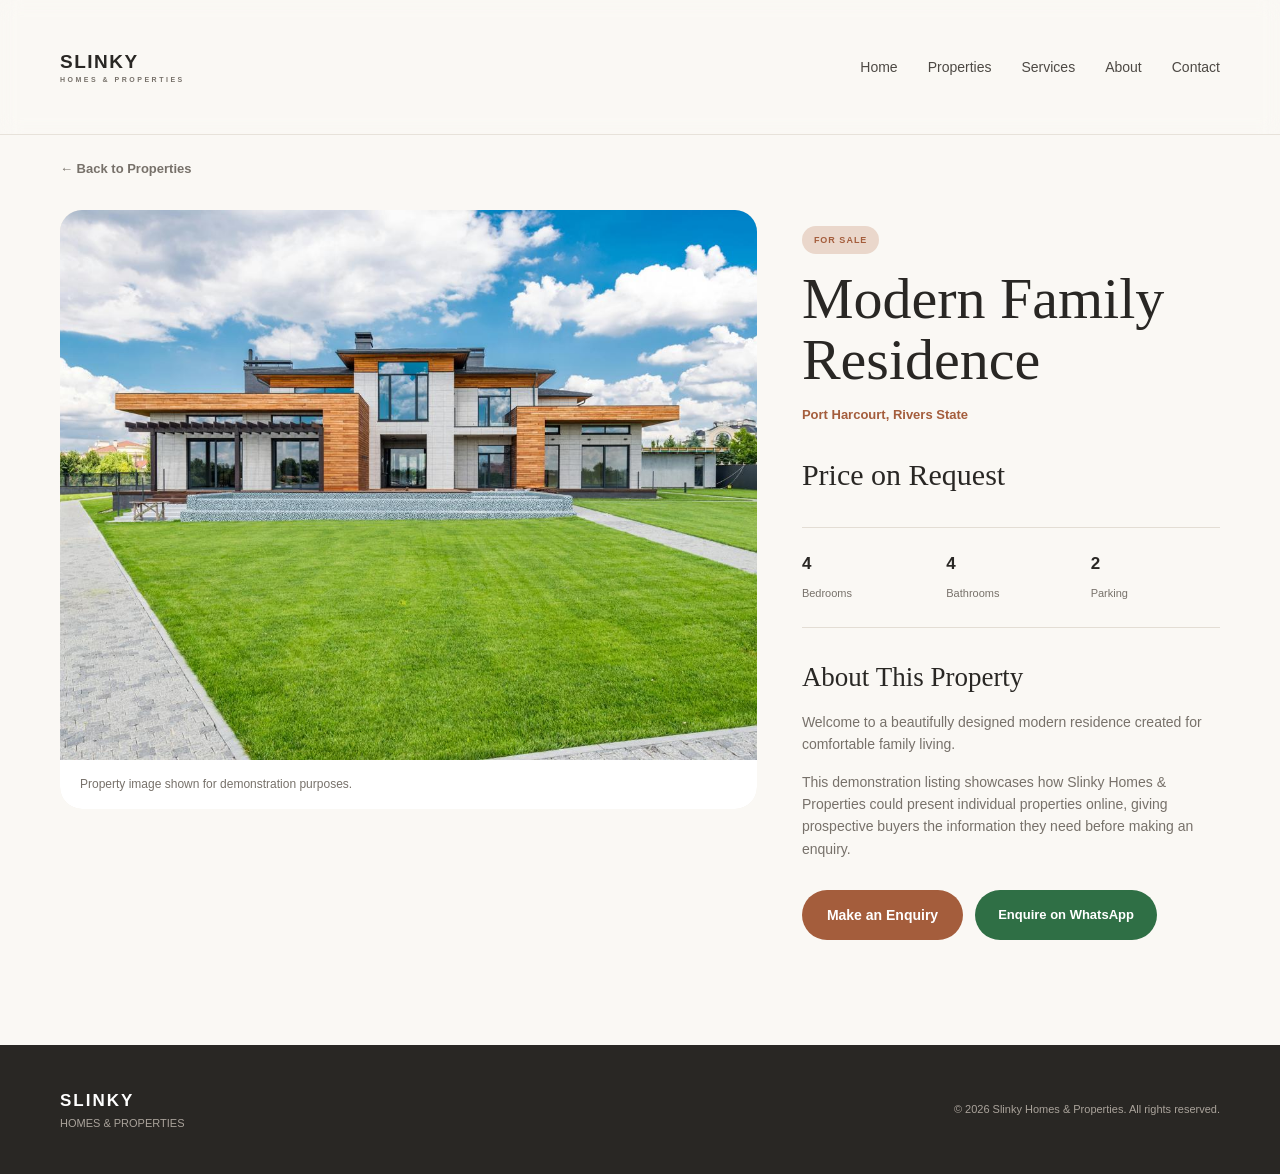
<file: property.html>
<!DOCTYPE html>
<html lang="en">

<head>

    <meta charset="UTF-8">

    <meta
        name="viewport"
        content="width=device-width, initial-scale=1.0"
    >

    <title>Modern Family Residence | Slinky Homes</title>

    <meta
        name="description"
        content="Explore this modern family residence from Slinky Homes & Properties."
    >

    <link rel="stylesheet" href="style.css">

    <style>

        /* =========================
           PROPERTY PAGE
        ========================== */

        .property-page {
    padding: 155px 0 90px;
}


        .property-back {
    position: relative;
    z-index: 5;
    display: inline-flex;
    align-items: center;
    gap: 8px;
    margin-bottom: 30px;
    color: var(--muted);
    font-size: 13px;
    font-weight: 700;
    transition: 0.3s ease;
}


        .property-back:hover {
            color: var(--accent);
        }


        .property-detail {
            display: grid;
            grid-template-columns: 1.25fr 0.75fr;
            gap: 45px;
            align-items: start;
        }


        .property-gallery {
            overflow: hidden;
            border-radius: 22px;
            background: var(--beige);
        }


        .property-gallery-main {
            height: 550px;
            overflow: hidden;
        }


        .property-gallery-main img {
            width: 100%;
            height: 100%;
            object-fit: cover;
        }


        .property-gallery-caption {
            padding: 15px 20px;
            background: var(--white);
            color: var(--muted);
            font-size: 12px;
        }


        .property-info {
            padding: 15px 0;
        }


        .property-info .property-tag {
            position: static;
            display: inline-block;
            margin-bottom: 15px;
            background: #ead7cb;
            color: var(--accent);
        }


        .property-info h1 {
            font-family: Georgia, "Times New Roman", serif;
            font-size: clamp(38px, 5vw, 58px);
            line-height: 1.05;
            font-weight: 500;
            margin-bottom: 14px;
        }


        .property-detail-location {
            color: var(--accent);
            font-size: 13px;
            font-weight: 700;
            margin-bottom: 25px;
        }


        .property-price {
            margin-bottom: 28px;
            font-family: Georgia, "Times New Roman", serif;
            font-size: 30px;
        }


        .property-summary {
            padding: 22px 0;
            border-top: 1px solid var(--border);
            border-bottom: 1px solid var(--border);
        }


        .property-summary-grid {
            display: grid;
            grid-template-columns: repeat(3, 1fr);
            gap: 15px;
        }


        .property-summary-item strong {
            display: block;
            font-size: 17px;
            margin-bottom: 2px;
        }


        .property-summary-item span {
            color: var(--muted);
            font-size: 11px;
        }


        .property-description-full {
            margin-top: 28px;
        }


        .property-description-full h2 {
            margin-bottom: 12px;
            font-family: Georgia, "Times New Roman", serif;
            font-size: 27px;
            font-weight: 500;
        }


        .property-description-full p {
            color: var(--muted);
            font-size: 14px;
            margin-bottom: 15px;
        }


        .property-actions {
            display: flex;
            flex-wrap: wrap;
            gap: 12px;
            margin-top: 30px;
        }


        .whatsapp-button {
            display: inline-flex;
            align-items: center;
            justify-content: center;
            padding: 14px 23px;
            border-radius: 50px;
            background: #2f6f45;
            color: white;
            font-size: 13px;
            font-weight: 700;
            transition: 0.3s ease;
        }


        .whatsapp-button:hover {
            transform: translateY(-2px);
            opacity: 0.9;
        }


        /* =========================
           RESPONSIVE
        ========================== */

        @media (max-width: 900px) {

            .property-detail {
                grid-template-columns: 1fr;
            }


            .property-gallery-main {
                height: 480px;
            }


            .property-info {
                padding: 0;
            }

        }


        @media (max-width: 600px) {

            .property-page {
                padding: 105px 0 65px;
            }


            .property-gallery-main {
                height: 330px;
            }


            .property-summary-grid {
                grid-template-columns: repeat(3, 1fr);
            }


            .property-actions {
                flex-direction: column;
            }


            .property-actions a {
                width: 100%;
            }

        }

    </style>

</head>


<body>


    <!-- =========================
         NAVIGATION
    ========================== -->

    <header class="navbar">

        <div class="container nav-container">

            <a href="index.html" class="logo">
                SLINKY
                <span>HOMES & PROPERTIES</span>
            </a>


            <nav class="nav-links">

                <a href="index.html">
                    Home
                </a>

                <a href="index.html#properties">
                    Properties
                </a>

                <a href="index.html#services">
                    Services
                </a>

                <a href="index.html#about">
                    About
                </a>

                <a href="index.html#contact">
                    Contact
                </a>

            </nav>


            <button
                class="mobile-menu-button"
                aria-label="Open navigation menu"
            >
                ☰
            </button>

        </div>

    </header>



    <!-- =========================
         PROPERTY
    ========================== -->

    <main>

        <section class="property-page">

            <div class="container">


                <a
                    href="index.html#properties"
                    class="property-back"
                >
                    ← Back to Properties
                </a>


                <div class="property-detail">


                    <!-- IMAGE -->

                    <div class="property-gallery">

                        <div class="property-gallery-main">

                            <img
                                src="images/property-1.jpg"
                                alt="Modern family residence"
                            >

                        </div>


                        <div class="property-gallery-caption">
                            Property image shown for demonstration purposes.
                        </div>

                    </div>



                    <!-- INFORMATION -->

                    <div class="property-info">

                        <span class="property-tag">
                            FOR SALE
                        </span>


                        <h1>
                            Modern Family Residence
                        </h1>


                        <p class="property-detail-location">
                            Port Harcourt, Rivers State
                        </p>


                        <div class="property-price">
                            Price on Request
                        </div>


                        <div class="property-summary">

                            <div class="property-summary-grid">

                                <div class="property-summary-item">

                                    <strong>
                                        4
                                    </strong>

                                    <span>
                                        Bedrooms
                                    </span>

                                </div>


                                <div class="property-summary-item">

                                    <strong>
                                        4
                                    </strong>

                                    <span>
                                        Bathrooms
                                    </span>

                                </div>


                                <div class="property-summary-item">

                                    <strong>
                                        2
                                    </strong>

                                    <span>
                                        Parking
                                    </span>

                                </div>

                            </div>

                        </div>


                        <div class="property-description-full">

                            <h2>
                                About This Property
                            </h2>


                            <p>
                                Welcome to a beautifully designed modern
                                residence created for comfortable family
                                living.
                            </p>


                            <p>
                                This demonstration listing showcases how
                                Slinky Homes & Properties could present
                                individual properties online, giving
                                prospective buyers the information they
                                need before making an enquiry.
                            </p>

                        </div>


                        <div class="property-actions">

                            <a
                                href="index.html#contact"
                                class="primary-button"
                            >
                                Make an Enquiry
                            </a>


                            <a
                                href="https://wa.me/2340000000000?text=Hello%20Slinky%20Homes%2C%20I'm%20interested%20in%20the%20Modern%20Family%20Residence."
                                class="whatsapp-button"
                                target="_blank"
                                rel="noopener"
                            >
                                Enquire on WhatsApp
                            </a>

                        </div>

                    </div>

                </div>

            </div>

        </section>

    </main>



    <!-- =========================
         FOOTER
    ========================== -->

    <footer class="footer">

        <div class="container footer-content">

            <div>

                <h3>
                    SLINKY
                </h3>

                <p>
                    HOMES & PROPERTIES
                </p>

            </div>


            <p>
                © 2026 Slinky Homes & Properties.
                All rights reserved.
            </p>

        </div>

    </footer>


    <script src="script.js"></script>

</body>

</html>
</file>
<file: style.css>
/* =========================================================
   SLINKY HOMES & PROPERTIES
   Modern Warm Real Estate Theme
========================================================= */


/* =========================
   RESET
========================= */

* {
    margin: 0;
    padding: 0;
    box-sizing: border-box;
}

html {
    scroll-behavior: smooth;
}

body {
    font-family: Arial, Helvetica, sans-serif;
    background: #faf8f4;
    color: #292724;
    line-height: 1.6;
}

img {
    width: 100%;
    display: block;
}

a {
    color: inherit;
    text-decoration: none;
}

button,
input,
select,
textarea {
    font: inherit;
}


/* =========================
   VARIABLES
========================= */

:root {
    --dark: #292724;
    --muted: #77716a;
    --cream: #faf8f4;
    --white: #ffffff;
    --beige: #eee7dc;
    --sand: #e4d6c3;
    --accent: #a45d3c;
    --accent-dark: #85462d;
    --border: #e3ddd4;
    --shadow: 0 18px 45px rgba(41, 39, 36, 0.09);
}


/* =========================
   GLOBAL
========================= */

.container {
    width: min(1160px, 92%);
    margin: 0 auto;
}

.eyebrow {
    color: var(--accent);
    font-size: 11px;
    font-weight: 700;
    letter-spacing: 2px;
    text-transform: uppercase;
    margin-bottom: 12px;
}

.section-heading {
    max-width: 700px;
    margin: 0 auto 50px;
    text-align: center;
}

.section-heading h2 {
    font-family: Georgia, "Times New Roman", serif;
    font-size: clamp(34px, 5vw, 50px);
    line-height: 1.1;
    font-weight: 500;
    margin-bottom: 17px;
}

.section-heading p {
    color: var(--muted);
}


/* =========================
   BUTTONS
========================= */

.primary-button {
    display: inline-flex;
    align-items: center;
    justify-content: center;
    padding: 14px 25px;
    border: none;
    border-radius: 50px;
    background: var(--accent);
    color: var(--white);
    font-size: 14px;
    font-weight: 700;
    cursor: pointer;
    transition: 0.3s ease;
}

.primary-button:hover {
    background: var(--accent-dark);
    transform: translateY(-2px);
}

.secondary-button {
    display: inline-flex;
    align-items: center;
    justify-content: center;
    padding: 10px 18px;
    border: 1px solid var(--border);
    border-radius: 50px;
    background: transparent;
    color: var(--dark);
    font-size: 13px;
    font-weight: 700;
    transition: 0.3s ease;
}

.secondary-button:hover {
    background: var(--dark);
    border-color: var(--dark);
    color: var(--white);
}


/* =========================
   NAVIGATION
========================= */

.navbar {
    position: fixed;
    top: 0;
    left: 0;
    width: 100%;
    z-index: 100;
    background: rgba(255, 255, 255, 0.95);
    border-bottom: 1px solid rgba(227, 221, 212, 0.8);
    backdrop-filter: blur(10px);
}

.nav-container {
    min-height: 78px;
    display: flex;
    align-items: center;
    justify-content: space-between;
}

.logo {
    color: var(--dark);
    font-size: 19px;
    font-weight: 800;
    letter-spacing: 1.5px;
    line-height: 1;
}

.logo span {
    display: block;
    margin-top: 5px;
    color: var(--muted);
    font-size: 7px;
    letter-spacing: 2.5px;
}

.nav-links {
    display: flex;
    align-items: center;
    gap: 30px;
    font-size: 14px;
    color: #4d4944;
}

.nav-links a {
    transition: 0.25s ease;
}

.nav-links a:hover {
    color: var(--accent);
}

.mobile-menu-button {
    display: none;
    border: none;
    background: transparent;
    color: var(--dark);
    font-size: 25px;
    cursor: pointer;
}


/* =========================
   HERO
========================= */

.hero {
    position: relative;
    min-height: 690px;
    display: flex;
    align-items: center;
    padding-top: 78px;
    background-image: url("images/hero.jpg");
    background-size: cover;
    background-position: center;
    overflow: hidden;
}

.hero-overlay {
    position: absolute;
    inset: 0;
    background: linear-gradient(
        90deg,
        rgba(25, 22, 19, 0.78),
        rgba(25, 22, 19, 0.48),
        rgba(25, 22, 19, 0.25)
    );
}

.hero-content {
    position: relative;
    z-index: 2;
    max-width: 760px;
    color: var(--white);
}

.hero-content .eyebrow {
    color: #f0c7b1;
}

.hero h1 {
    max-width: 720px;
    font-family: Georgia, "Times New Roman", serif;
    font-size: clamp(50px, 7vw, 78px);
    line-height: 1.02;
    font-weight: 500;
    margin-bottom: 25px;
}

.hero h1 span {
    display: block;
    color: #f4c9ae;
}

.hero-text {
    max-width: 560px;
    margin-bottom: 32px;
    color: rgba(255, 255, 255, 0.88);
    font-size: 17px;
}

.hero .primary-button {
    background: var(--white);
    color: var(--dark);
}

.hero .primary-button:hover {
    background: #f2eee8;
}


/* =========================
   SEARCH
========================= */

.search-section {
    position: relative;
    z-index: 10;
    margin-top: -42px;
}

.search-box {
    display: grid;
    grid-template-columns: 1fr 1fr 1fr auto;
    align-items: center;
    gap: 0;
    padding: 12px;
    background: var(--white);
    border: 1px solid var(--border);
    border-radius: 18px;
    box-shadow: var(--shadow);
}

.search-field {
    min-height: 54px;
    padding: 8px 20px;
    border-right: 1px solid var(--border);
}

.search-field:first-child {
    padding-left: 14px;
}

.search-field label {
    display: block;
    color: var(--muted);
    font-size: 10px;
    font-weight: 700;
    letter-spacing: 1px;
    text-transform: uppercase;
    margin-bottom: 4px;
}

.search-field select {
    width: 100%;
    border: none;
    outline: none;
    background: transparent;
    color: var(--dark);
    font-size: 14px;
    cursor: pointer;
}

.search-button {
    min-height: 52px;
    padding: 0 27px;
    border: none;
    border-radius: 13px;
    background: var(--accent);
    color: var(--white);
    font-size: 14px;
    font-weight: 700;
    cursor: pointer;
    transition: 0.3s ease;
}

.search-button:hover {
    background: var(--accent-dark);
}


/* =========================
   PROPERTIES
========================= */

.properties-section {
    padding: 120px 0 105px;
}

.property-grid {
    display: grid;
    grid-template-columns: repeat(3, 1fr);
    gap: 25px;
}

.property-card {
    overflow: hidden;
    background: var(--white);
    border: 1px solid var(--border);
    border-radius: 20px;
    box-shadow: 0 8px 25px rgba(41, 39, 36, 0.04);
    transition: 0.35s ease;
}

.property-card:hover {
    transform: translateY(-7px);
    box-shadow: var(--shadow);
}

.property-image {
    position: relative;
    height: 265px;
    overflow: hidden;
}

.property-image img {
    height: 100%;
    object-fit: cover;
    transition: 0.5s ease;
}

.property-card:hover .property-image img {
    transform: scale(1.05);
}

.property-tag {
    position: absolute;
    top: 15px;
    left: 15px;
    padding: 7px 12px;
    border-radius: 50px;
    background: var(--white);
    color: var(--accent);
    font-size: 9px;
    font-weight: 800;
    letter-spacing: 1px;
}

.property-content {
    padding: 24px;
}

.property-location {
    color: var(--accent);
    font-size: 11px;
    font-weight: 700;
    margin-bottom: 7px;
}

.property-content h3 {
    font-family: Georgia, "Times New Roman", serif;
    font-size: 23px;
    line-height: 1.2;
    font-weight: 500;
    margin-bottom: 12px;
}

.property-description {
    color: var(--muted);
    font-size: 13px;
}

.property-meta {
    display: flex;
    flex-wrap: wrap;
    gap: 14px;
    margin-top: 19px;
    padding-top: 17px;
    border-top: 1px solid var(--border);
    color: #66605a;
    font-size: 11px;
}


/* =========================
   SERVICES
========================= */

.services-section {
    padding: 105px 0;
    background: var(--beige);
}

.services-grid {
    display: grid;
    grid-template-columns: repeat(4, 1fr);
    gap: 20px;
}

.service-card {
    padding: 30px 25px;
    background: rgba(255, 255, 255, 0.75);
    border: 1px solid rgba(255, 255, 255, 0.9);
    border-radius: 18px;
    transition: 0.3s ease;
}

.service-card:hover {
    background: var(--white);
    transform: translateY(-5px);
}

.service-icon {
    display: flex;
    align-items: center;
    justify-content: center;
    width: 43px;
    height: 43px;
    margin-bottom: 23px;
    border-radius: 50%;
    background: #e7d2c5;
    color: var(--accent);
    font-size: 11px;
    font-weight: 800;
}

.service-card h3 {
    font-family: Georgia, "Times New Roman", serif;
    font-size: 21px;
    font-weight: 500;
    margin-bottom: 11px;
}

.service-card p {
    color: var(--muted);
    font-size: 13px;
}


/* =========================
   ABOUT
========================= */

.about-section {
    padding: 115px 0;
    background: var(--cream);
}

.about-grid {
    display: grid;
    grid-template-columns: 1fr 1fr;
    gap: 75px;
    align-items: center;
}

.about-image {
    height: 535px;
    overflow: hidden;
    border-radius: 22px;
}

.about-image img {
    height: 100%;
    object-fit: cover;
}

.about-content h2 {
    max-width: 550px;
    font-family: Georgia, "Times New Roman", serif;
    font-size: clamp(35px, 5vw, 53px);
    line-height: 1.08;
    font-weight: 500;
    margin-bottom: 25px;
}

.about-content p {
    max-width: 550px;
    color: var(--muted);
    margin-bottom: 17px;
}

.about-content .primary-button {
    margin-top: 12px;
}


/* =========================
   CONTACT
========================= */

.contact-section {
    padding: 105px 0;
    background: var(--white);
}

.contact-grid {
    display: grid;
    grid-template-columns: 0.8fr 1.2fr;
    gap: 70px;
    padding: 40px;
    border: 1px solid var(--border);
    border-radius: 22px;
    background: var(--cream);
}

.contact-info h3 {
    font-family: Georgia, "Times New Roman", serif;
    font-size: 30px;
    font-weight: 500;
    margin-bottom: 30px;
}

.contact-item {
    display: flex;
    flex-direction: column;
    gap: 4px;
    padding: 17px 0;
    border-bottom: 1px solid var(--border);
}

.contact-item strong {
    color: var(--accent);
    font-size: 10px;
    letter-spacing: 1px;
    text-transform: uppercase;
}

.contact-item span {
    color: var(--muted);
    font-size: 14px;
}

.placeholder-contact {
    color: #a19a92 !important;
    font-style: italic;
}

.contact-form {
    display: grid;
    gap: 16px;
}

.form-group {
    display: flex;
    flex-direction: column;
    gap: 6px;
}

.form-group label {
    font-size: 11px;
    font-weight: 700;
}

.form-group input,
.form-group select,
.form-group textarea {
    width: 100%;
    padding: 13px 15px;
    border: 1px solid var(--border);
    border-radius: 10px;
    outline: none;
    background: var(--white);
    color: var(--dark);
}

.form-group textarea {
    resize: vertical;
}

.form-group input:focus,
.form-group select:focus,
.form-group textarea:focus {
    border-color: var(--accent);
}

.form-message {
    min-height: 20px;
    color: var(--accent);
    font-size: 13px;
}


/* =========================
   FOOTER
========================= */

.footer {
    padding: 42px 0;
    background: var(--dark);
    color: var(--white);
}

.footer-content {
    display: flex;
    align-items: center;
    justify-content: space-between;
    gap: 30px;
}

.footer h3 {
    font-size: 17px;
    letter-spacing: 2px;
}

.footer p {
    color: #aaa39b;
    font-size: 11px;
}


/* =========================
   MOBILE NAVIGATION
========================= */

@media (max-width: 900px) {

    .nav-links {
        display: none;
        position: absolute;
        top: 78px;
        left: 0;
        width: 100%;
        padding: 25px;
        flex-direction: column;
        align-items: flex-start;
        gap: 18px;
        background: var(--white);
        border-bottom: 1px solid var(--border);
        box-shadow: 0 15px 30px rgba(0, 0, 0, 0.07);
    }

    .nav-links.mobile-open {
        display: flex;
    }

    .mobile-menu-button {
        display: block;
    }


    .search-box {
        grid-template-columns: 1fr;
        gap: 10px;
        padding: 18px;
    }

    .search-field,
    .search-field:first-child {
        padding: 8px 5px;
        border-right: none;
        border-bottom: 1px solid var(--border);
    }

    .search-field:last-of-type {
        border-bottom: none;
    }

    .search-button {
        margin-top: 8px;
    }


    .property-grid {
        grid-template-columns: 1fr 1fr;
    }

    .services-grid {
        grid-template-columns: 1fr 1fr;
    }


    .about-grid {
        grid-template-columns: 1fr;
        gap: 45px;
    }


    .contact-grid {
        grid-template-columns: 1fr;
        gap: 45px;
    }
}


/* =========================
   SMALL MOBILE
========================= */

@media (max-width: 600px) {

    .nav-container {
        min-height: 70px;
    }

    .nav-links {
        top: 70px;
    }


    .hero {
        min-height: 620px;
        padding-top: 70px;
    }

    .hero h1 {
        font-size: 49px;
    }

    .hero-text {
        font-size: 15px;
    }


    .search-section {
        margin-top: -25px;
    }


    .properties-section,
    .about-section,
    .contact-section {
        padding: 75px 0;
    }

    .services-section {
        padding: 75px 0;
    }


    .property-grid,
    .services-grid {
        grid-template-columns: 1fr;
    }


    .property-image {
        height: 245px;
    }


    .about-image {
        height: 350px;
    }


    .contact-grid {
        padding: 25px;
    }


    .footer-content {
        flex-direction: column;
        align-items: flex-start;
    }
}
</file>
